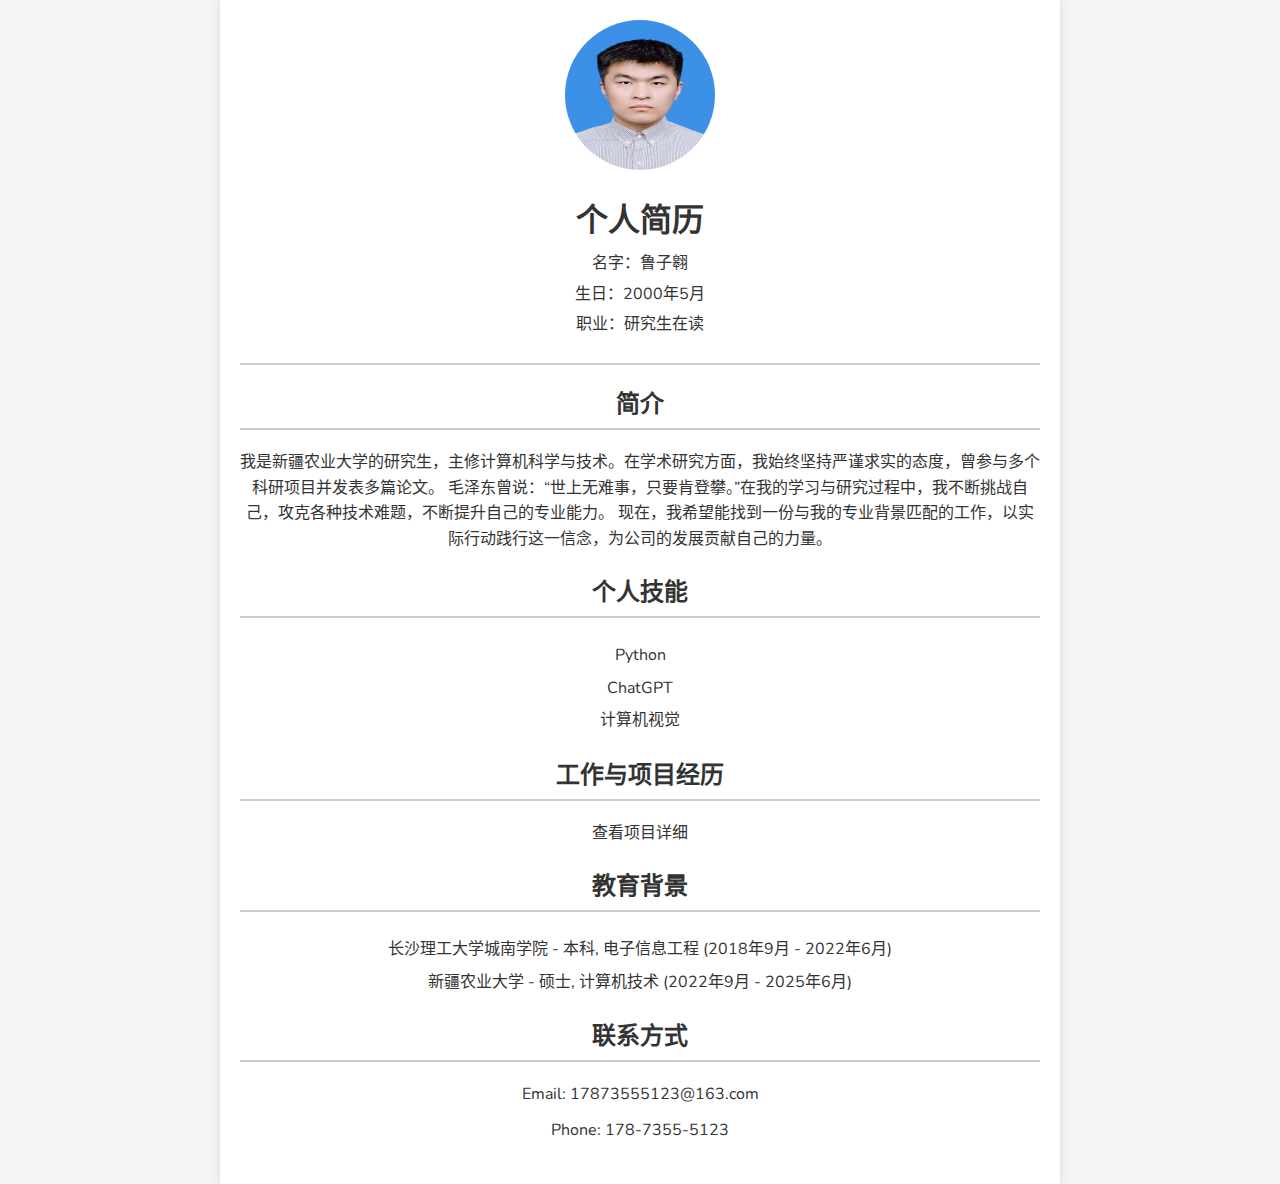
<file: index.html>
<!DOCTYPE html>
<html lang="zh-CN">
<head>
    <meta charset="UTF-8">
    <meta name="viewport" content="width=device-width, initial-scale=1.0">
    <title>个人简历</title>
    <link rel="stylesheet" href="css/styles.css">
</head>
<body>
    <div class="container">
        <header>
            <div class="header-content">
                <img src="images/证件照.jpg" alt="鲁子翱的照片" class="profile-photo">
                <div>
                    <h1>个人简历</h1>
                    <p>名字：鲁子翱</p>
                    <p>生日：2000年5月</p>
                    <p>职业：研究生在读</p>
                </div>
            </div>
        </header>
        <section class="profile">
            <h2>简介</h2>
            <p>我是新疆农业大学的研究生，主修计算机科学与技术。在学术研究方面，我始终坚持严谨求实的态度，曾参与多个科研项目并发表多篇论文。
                毛泽东曾说：“世上无难事，只要肯登攀。”在我的学习与研究过程中，我不断挑战自己，攻克各种技术难题，不断提升自己的专业能力。
                现在，我希望能找到一份与我的专业背景匹配的工作，以实际行动践行这一信念，为公司的发展贡献自己的力量。</p>
        </section>
        <section class="skills">
            <h2>个人技能</h2>
            <ul>
                <li>Python</li>
                <li>ChatGPT</li>
                <li>计算机视觉</li>
            </ul>
        </section>
        <section class="experience">
            <h2>工作与项目经历</h2>
            <a href="projects.html">查看项目详细</a>
        </section>       
        <section class="education">
            <h2>教育背景</h2>
            <ul>
                <li>长沙理工大学城南学院 - 本科, 电子信息工程 (2018年9月 - 2022年6月)</li>
                <li>新疆农业大学 - 硕士, 计算机技术 (2022年9月 - 2025年6月)</li>
            </ul>
        </section>
        <section class="contact">
            <h2>联系方式</h2>
            <p>Email: 17873555123@163.com</p>
            <p>Phone: 178-7355-5123</p>
        </section>
    </div>
</body>
</html>
</file>
<file: css/styles.css>
@import url('https://fonts.googleapis.com/css2?family=Nunito:wght@400;700&display=swap');

/* 基础布局和排版 */
body {
    font-family: 'Nunito', sans-serif; /* 使用Nunito字体 */
    line-height: 1.6;
    margin: 0;
    padding: 0;
    background-color: #f4f4f4;
    color: #333;
}

.container {
    max-width: 800px;
    margin: auto;
    background: #fff;
    padding: 20px;
    box-shadow: 0 0 10px rgba(0, 0, 0, 0.1);
}

/* 头部区域 - 居中调整 */
.header-content {
    display: flex;
    flex-direction: column; /* 将flex方向改为垂直 */
    align-items: center; /* 水平居中 */
    justify-content: center; /* 垂直居中 */
    margin-bottom: 20px;
    padding-bottom: 20px;
    border-bottom: 2px solid #ccc;
}

.profile-photo {
    width: 150px;
    height: 150px;
    border-radius: 75px;
    margin-bottom: 20px; /* 调整与下方文本的距离 */
}

h1, p {
    text-align: center; /* 文本居中 */
    margin: 5px 0; /* 优化间距 */
}

/* 简介和技能区域 */
section {
    margin-bottom: 20px;
    text-align: center; /* 确保标题和内容居中 */
}

h2 {
    border-bottom: 2px solid #ccc;
    padding-bottom: 5px;
    color: #333;
}

ul {
    list-style-type: none;
    padding: 0;
}

li {
    padding: 5px 0;
    border-bottom: 1px solid #eee;
}

/* 链接样式 */
a {
    color: #333;
    text-decoration: none;
}

a:hover {
    text-decoration: underline;
}

/* 教育背景和技能 */
.education li, .skills li {
    border: none;
    padding-bottom: 2px;
}

/* 联系方式 */
.contact p {
    margin-bottom: 10px;
}
</file>
